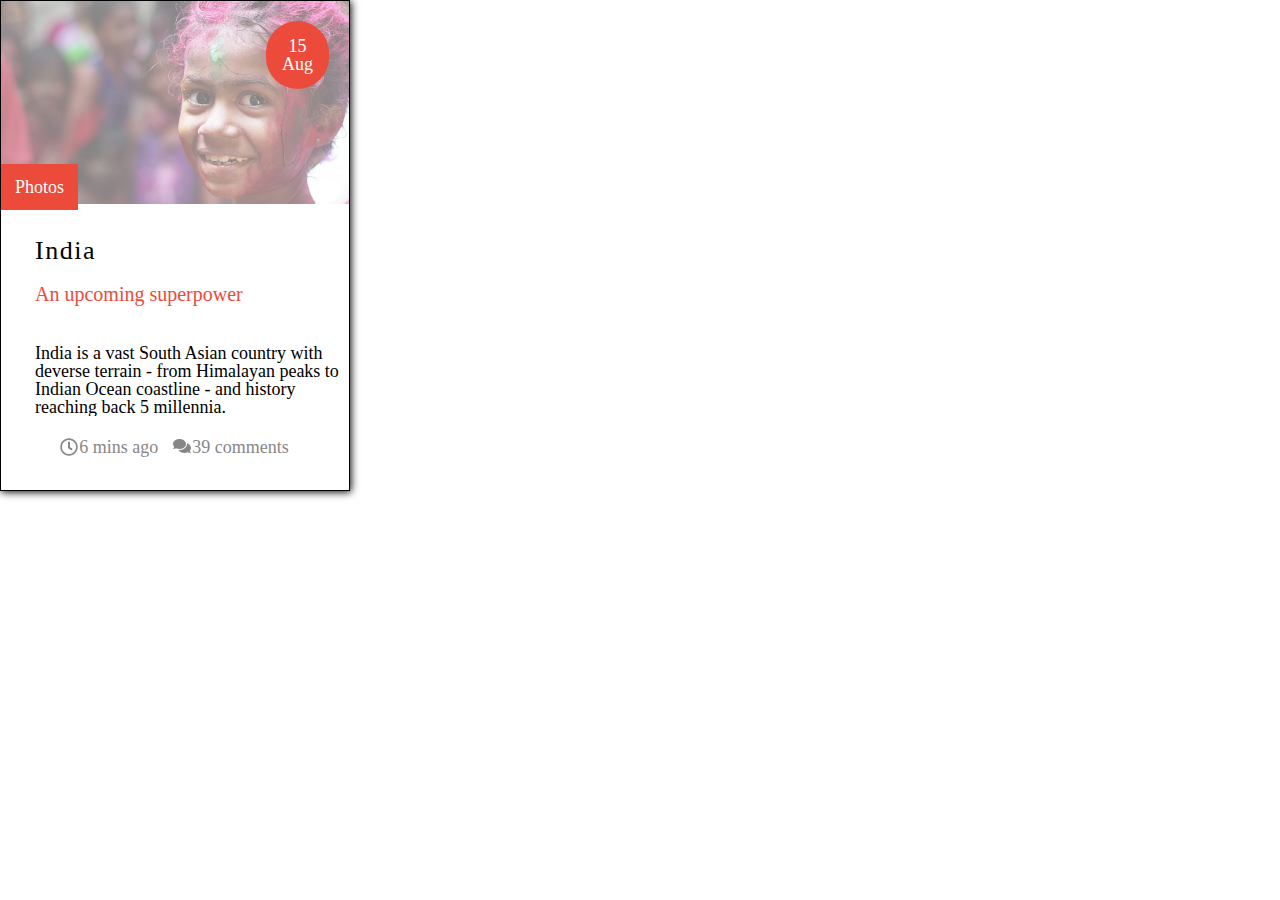
<file: index.html>
<!DOCTYPE html>
<html lang="en">
  <head>
    <meta charset="UTF-8" />
    <meta http-equiv="X-UA-Compatible" content="IE=edge" />
    <meta name="viewport" content="width=device-width, initial-scale=1.0" />
    <link rel="stylesheet" href="reset.css" />
    <link rel="stylesheet" href="style.css" />
    <link rel="preconnect" href="https://fonts.googleapis.com" />
    <link rel="preconnect" href="https://fonts.gstatic.com" crossorigin />
    <link
      href="https://fonts.googleapis.com/css2?family=Mohave:wght@300;400;500;700&display=swap"
      rel="stylesheet"
    />
    <title>Learning sass</title>
  </head>
  <body>
    <main class="blogCard">
      <time>
        <span>15</span>
        <span>Aug</span>
      </time>
      <img
        src="./assets/himanshu-singh-gurjar-106819-unsplash-800x598.jpg"
        alt="An upcoming superpower"
      />
      <section class="blogCard-content">
        <h1>India</h1>
        <h2>An upcoming superpower</h2>
        <p>
          India is a vast South Asian country with deverse terrain - from
          Himalayan peaks to Indian Ocean coastline - and history reaching back
          5 millennia.
        </p>
      </section>
      <ul class="blogCard-details">
        <li>6 mins ago</li>
        <li>39 comments</li>
      </ul>
    </main>
  </body>
</html>
</file>
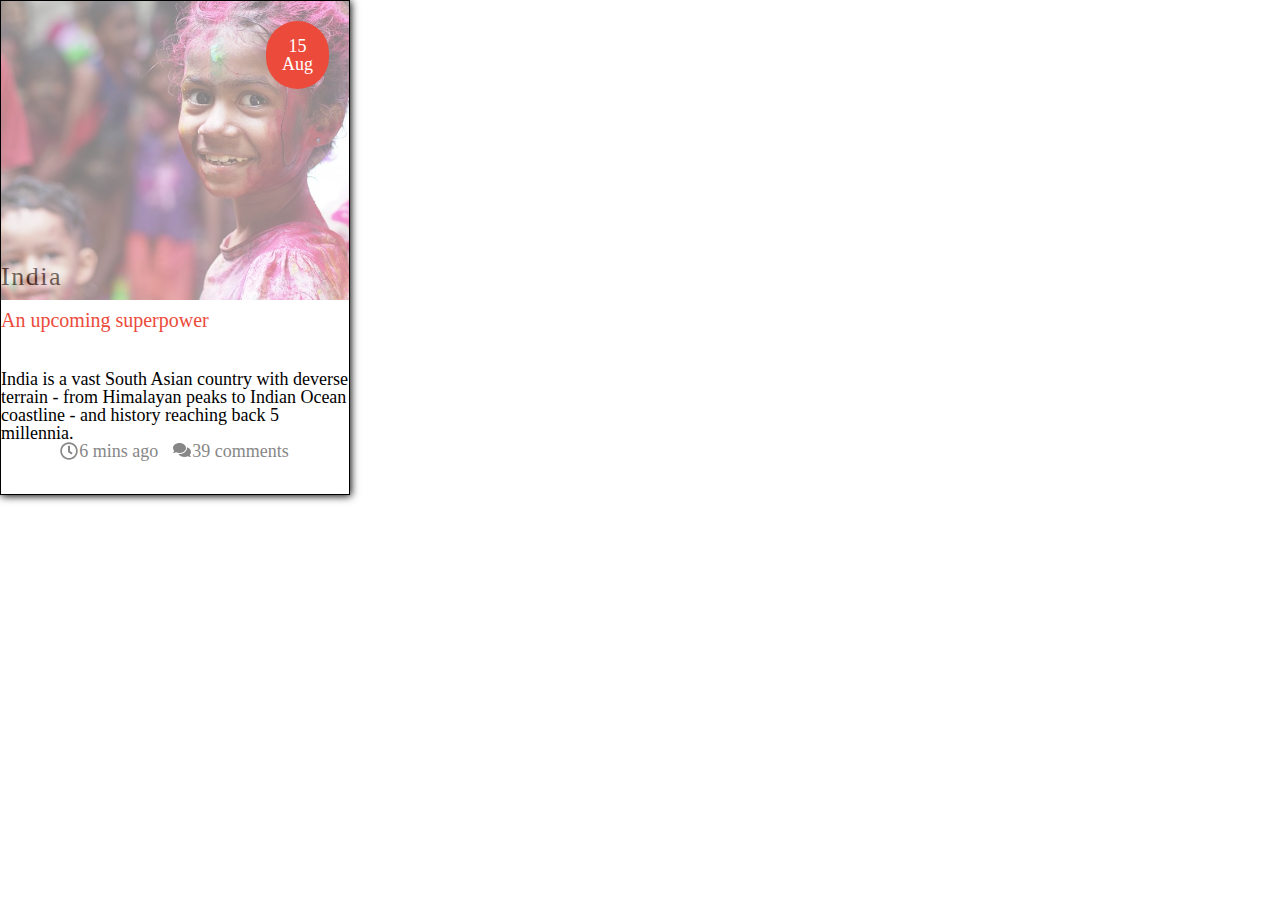
<file: indexTest.html>
<!DOCTYPE html>
<html lang="en">
  <head>
    <meta charset="UTF-8" />
    <meta http-equiv="X-UA-Compatible" content="IE=edge" />
    <meta name="viewport" content="width=device-width, initial-scale=1.0" />
    <link rel="stylesheet" href="reset.css" />
    <link rel="stylesheet" href="style.css" />
    <link rel="preconnect" href="https://fonts.googleapis.com" />
    <link rel="preconnect" href="https://fonts.gstatic.com" crossorigin />
    <link
      href="https://fonts.googleapis.com/css2?family=Mohave:wght@300;400;500;700&display=swap"
      rel="stylesheet"
    />
    <title>Learning sass</title>
  </head>
  <body>
    <section class="blogCard">
      <time>
        <span>15</span>
        <span>Aug</span>
      </time>
      <img
        src="./assets/himanshu-singh-gurjar-106819-unsplash-800x598.jpg"
        alt="An upcoming superpower"
      />
      <div class="blogCardContent">
        <h1>India</h1>
        <h2>An upcoming superpower</h2>
        <p>
          India is a vast South Asian country with deverse terrain - from
          Himalayan peaks to Indian Ocean coastline - and history reaching back
          5 millennia.
        </p>
      </div>
      <ul class="blogCard-details">
        <li>6 mins ago</li>
        <li>39 comments</li>
      </ul>
    </section>
  </body>
</html>
</file>
<file: style.css>
* {
  box-sizing: border-box; }

body {
  font-size: 18px; }

.blogCard {
  width: 350px;
  position: relative;
  border: 1px solid black;
  box-shadow: 1px 1px 8px black;
  overflow: hidden; }
  .blogCard img {
    width: 100%;
    transition: 1s;
    z-index: 99; }
  .blogCard time {
    z-index: 1;
    background-color: #EC4A3B;
    position: absolute;
    right: 20px;
    top: 20px;
    border-radius: 60px;
    padding: 16px;
    color: #ffffff;
    display: flex;
    flex-direction: column;
    justify-content: center;
    align-items: center; }
    .blogCard time span {
      display: block; }
  .blogCard .blogCard-content {
    padding: 34px;
    position: relative;
    background-color: #ffffff;
    z-index: 2;
    transition: transform 1s; }
    .blogCard .blogCard-content p {
      overflow: hidden;
      opacity: 0;
      position: absolute; }
    .blogCard .blogCard-content::before {
      content: 'Photos';
      position: absolute;
      top: -40px;
      left: 0;
      background-color: #EC4A3B;
      padding: 14px;
      color: #ffffff; }
  .blogCard:hover img {
    transition: 1s;
    opacity: 0.5;
    transform: scale(1.3); }
  .blogCard:hover .blogCard-content {
    transition: 1s;
    transform: translateY(-60px); }
    .blogCard:hover .blogCard-content p {
      transition: 2s;
      opacity: 1; }

.blogCard-details {
  z-index: 100;
  position: relative;
  display: flex;
  justify-content: center;
  gap: 16px;
  background-color: #ffffff;
  color: #878787; }
  .blogCard-details li {
    padding-left: 18px;
    position: relative;
    padding-bottom: 34px; }
    .blogCard-details li::before {
      content: "";
      display: block;
      height: 18px;
      width: 18px;
      background-size: contain;
      position: absolute;
      left: -1.4444444444px;
      background-repeat: no-repeat; }
    .blogCard-details li:first-child::before {
      background-image: url("assets/fa-regular_clockico-.svg"); }
    .blogCard-details li:nth-child(2):before {
      background-image: url("assets/fa-solid_commentsico-.svg"); }

h1 {
  font-size: 1.4444444444em;
  letter-spacing: 0.06em; }

h2 {
  font-size: 1.1111111111em;
  color: #EC4A3B;
  margin: 20px 0 40px 0; }

/*# sourceMappingURL=style.css.map */
</file>
